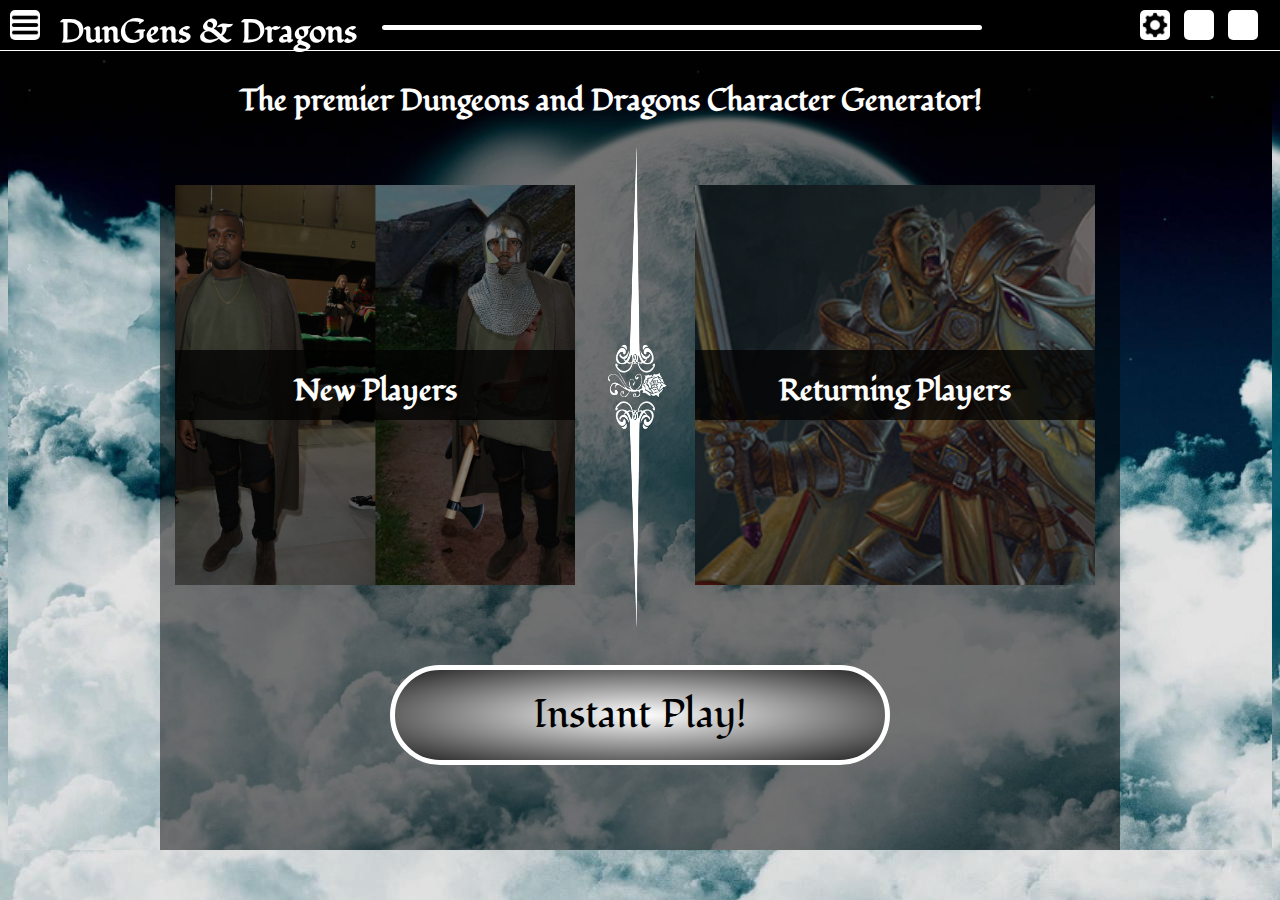
<file: home/index.html>
<!DOCTYPE html>
<html>
  <head>
    <meta charset="utf-8">
    <title>DunGens &amp Dragons | Home</title>
    <link href="https://fonts.googleapis.com/css?family=Fondamento" rel="stylesheet">
    <link rel="stylesheet" href="../master.css">
    <link rel="stylesheet" href="style.css">
  </head>
  <body>
    <header>
      <div id="wrapper">
        <div class="header menu">
          <img src="../img/menu.png" alt="">
        </div>
        <h1>DunGens &amp Dragons</h1>
        <div class="header border">
        </div>
        <ul>
          <li class="header list">
            <img src="../img/gear.png" alt="">
            <form class="login">
              <input type="text" name="user" placeholder="Enter User Name" required>
              <input type="text" name="password" placeholder="Ente Password" required="password">
              <button type="submit" name="button">Log In</button>
              <a href="../profile/profile.html"><button type="button" name="register">Register</button></a>
            </form>
          </li>
          <li class="header list"></li>
          <li class="header list"></li>
        </ul>
      </div>
    </header>
    <main>
      <section class="hidden master">
        <div class="hidden dropdown">
          <a href="../home/index.html"><p>Home</p></a>
        </div>
        <div class="hidden dropdown">
          <p>About Us</p>
        </div>
        <div class="hidden dropdown">
          <p>Contact Us</p>
        </div>
        <div class="hidden dropdown">
          <a href="https://www.paypal.com/us/home"><p>Donate/ Give Money</p></a>
        </div>
      </section>
      <section class="main master">
        <h2>The premier Dungeons and Dragons Character Generator!</h2>

        <div class="main option">
          <a href="../quiz/quiz.html"><div id="noob">
            <div>
              <h3>New Players</h3>
            </div>
          </div></a>
        </div>

        <img class="divider" src="../img/border.png">

        <div class="main option">
          <a href="../form/form.html"><div id="pro">
            <div>
              <h3>Returning Players</h3>
            </div>
          </div></a>
        </div>
        <a  href="../form/form.html"><button id="instant" type="submit" name="instant">Instant Play!</button></a>
      </section>

    </main>
    <footer>

    </footer>
    <script src="../constructor-info.js"></script>
    <script src="../constructor.js"></script>
    <script src="ran-gen.js"></script>
    <script src="../profile/login.js"></script>
    <script src="../profile/profile.js"></script>
    <script src="app.js">
    </script>
  </body>
</html>
</file>
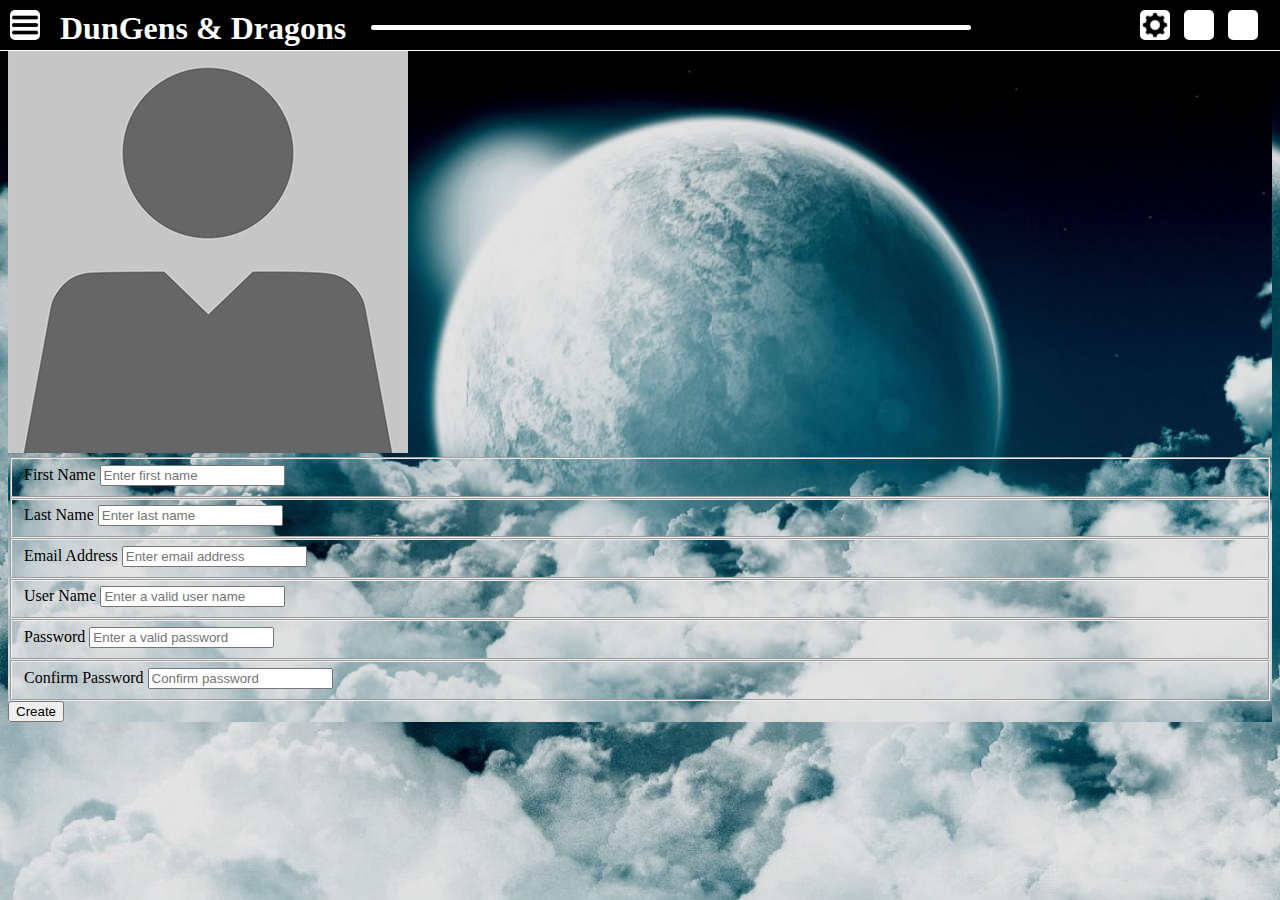
<file: profile/manage.html>
<!DOCTYPE html>
<html>
  <head>
    <meta charset="utf-8">
    <title>DunGens & Dragons | Home</title>
    <link rel="stylesheet" href="../master.css">
    <link rel="stylesheet" href="profile.css">
  </head>
  <body>
    <header>
      <div>
        <div class="header menu">
          <img src="../img/menu.png" alt="">
        </div>
        <h1>DunGens & Dragons</h1>
        <div class="header border">
        </div>
        <ul>
          <li class="header list">
            <img src="../img/gear.png" alt="">
            <form class="login">
              <input type="text" name="user" placeholder="Enter User Name" required>
              <input type="text" name="password" placeholder="Ente Password" required="password">
              <button type="submit" name="button">Log In</button>
            </form>
          </li>
          <li class="header list"></li>
          <li class="header list"></li>
        </ul>
      </div>
    </header>
    <main>
      <section class="hidden master">
        <div class="hidden dropdown">
          <a href="../home/index.html"><p>Home</p></a>
        </div>
        <div class="hidden dropdown">
          <p>About Us</p>
        </div>
        <div class="hidden dropdown">
          <p>Contact Us</p>
        </div>
        <div class="hidden dropdown">
          <a href="https://www.paypal.com/us/home"><p>Donate/ Give Money</p></a>
        </div>
      </section>
      <section class="master">
        <div>
          <img src="../img/large_pro.jpg" alt="">
          <form id="new profile">

            <fieldset>
              <label for="First Name">First Name</label>
              <input type="text" name="first" placeholder="Enter first name" required>
            </fieldset>

            <fieldset>
              <label for="Last Name">Last Name</label>
              <input type="text" name="last" placeholder="Enter last name" required>
            </fieldset>

            <fieldset>
              <label for="Email Address">Email Address</label>
              <input type="text" name="email" placeholder="Enter email address" required="email">
            </fieldset>

            <fieldset>
              <label for="User Name">User Name</label>
              <input type="text" name="user" placeholder="Enter a valid user name" required>
            </fieldset>

            <fieldset>
              <label for="Password">Password</label>
              <input type="text" name="pass" placeholder="Enter a valid password" required="password">
            </fieldset>

            <fieldset>
              <label for="Confirm">Confirm Password</label>
              <input type="text" name="conpass" placeholder="Confirm password" required>
            </fieldset>

            <button type="submit" name="create">Create</button>
          </form>
        </div>
      </section>
    </main>

    <footer>
    </footer>
    <script src="profile.js"></script>
    <script src="../home/app.js"></script>
    <script src="login.js"></script>
  </body>
</html>
</file>
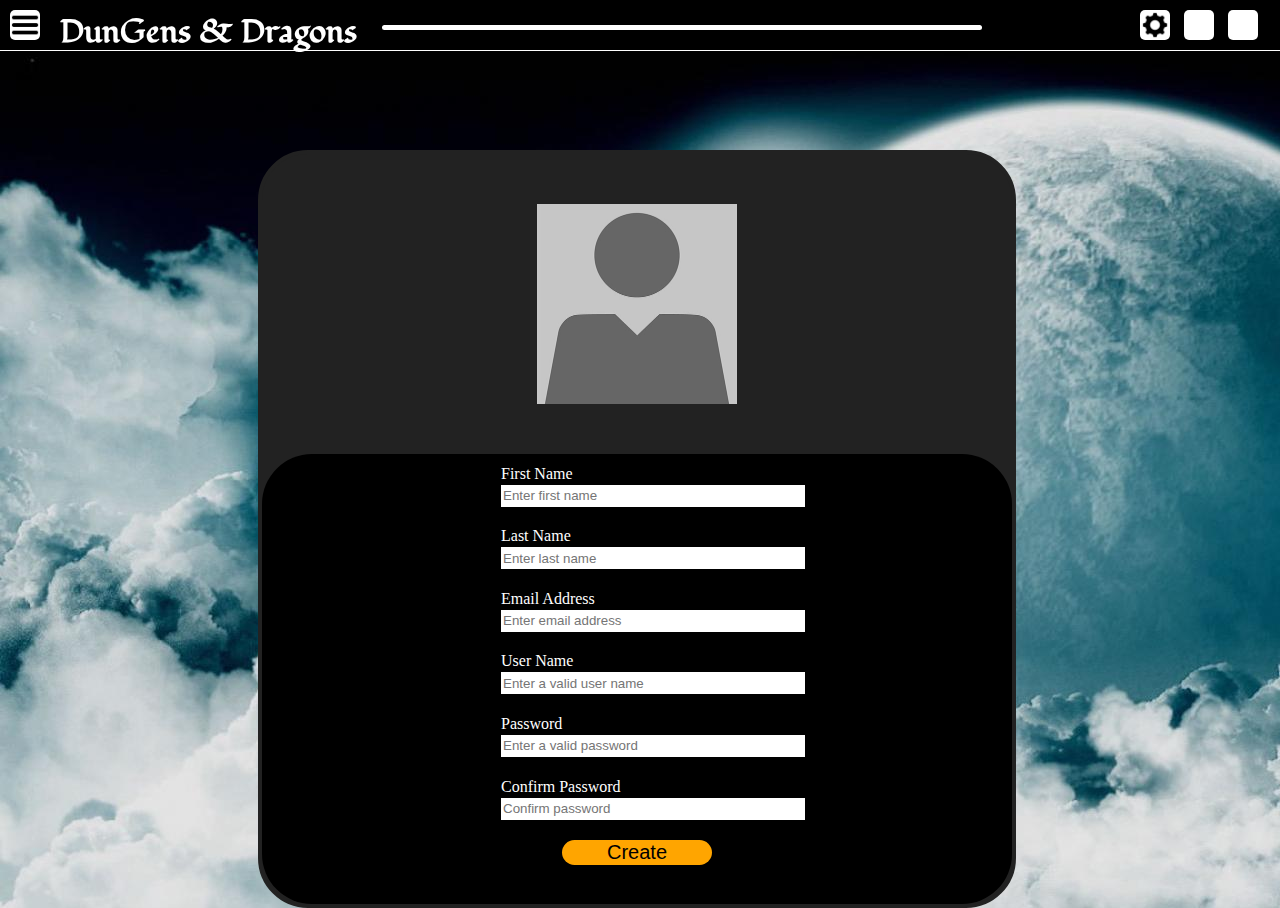
<file: profile/profile.html>
<!DOCTYPE html>
<html>
  <head>
    <meta charset="utf-8">
    <title>DunGens &amp Dragons | Home</title>
    <link href="https://fonts.googleapis.com/css?family=Fondamento" rel="stylesheet">
    <link rel="stylesheet" href="../master.css">
    <link rel="stylesheet" href="profile.css">
  </head>
  <body>
    <header>
      <div>
        <div class="header menu">
          <img src="../img/menu.png" alt="">
        </div>
        <h1>DunGens &amp Dragons</h1>
        <div class="header border">
        </div>
        <ul>
          <li class="header list">
            <img src="../img/gear.png" alt="">
            <form class="login">
              <input type="text" name="user" placeholder="Enter User Name" required>
              <input type="text" name="password" placeholder="Ente Password" required="password">
              <button type="submit" name="button">Log In</button>
              <a href="../profile/profile.html"><button type="button" name="register">Register</button></a>
            </form>
          </li>
          <li class="header list"></li>
          <li class="header list"></li>
        </ul>
      </div>
    </header>
    <main>
      <section class="hidden master">
        
        <div class="hidden dropdown">
          <a href="../home/index.html"><p>Home</p></a>
        </div>

        <div class="hidden dropdown">
          <p>About Us</p>
        </div>

        <div class="hidden dropdown">
          <a href="mailto:edwinjdelrio@gmail.com"><p>Contact Us</p></a>
        </div>

        <div class="hidden dropdown">
          <a href="https://www.paypal.me/ejdelrio"><p>Donate/ Give Money</p></a>
        </div>

      </section>
      <section class="center">
        <div>
          <img src="../img/large_pro.jpg" alt="">
          <form id="new profile">

            <fieldset>
              <label for="First Name">First Name</label>
              <input type="text" name="first" placeholder="Enter first name" required>
            </fieldset>

            <fieldset>
              <label for="Last Name">Last Name</label>
              <input type="text" name="last" placeholder="Enter last name" required>
            </fieldset>

            <fieldset>
              <label for="Email Address">Email Address</label>
              <input type="text" name="email" placeholder="Enter email address" required="email">
            </fieldset>

            <fieldset>
              <label for="User Name">User Name</label>
              <input type="text" name="user" placeholder="Enter a valid user name" required>
            </fieldset>

            <fieldset>
              <label for="Password">Password</label>
              <input type="text" name="pass" placeholder="Enter a valid password" required="password">
            </fieldset>

            <fieldset>
              <label for="Confirm">Confirm Password</label>
              <input type="text" name="conpass" placeholder="Confirm password" required>
            </fieldset>

            <button type="submit" name="create">Create</button>
          </form>
        </div>
      </section>
    </main>

    <footer>
    </footer>
    <script src="profile.js"></script>
    <script src="../home/app.js"></script>
    <script src="../profile/login.js"></script>
  </body>
</html>
</file>
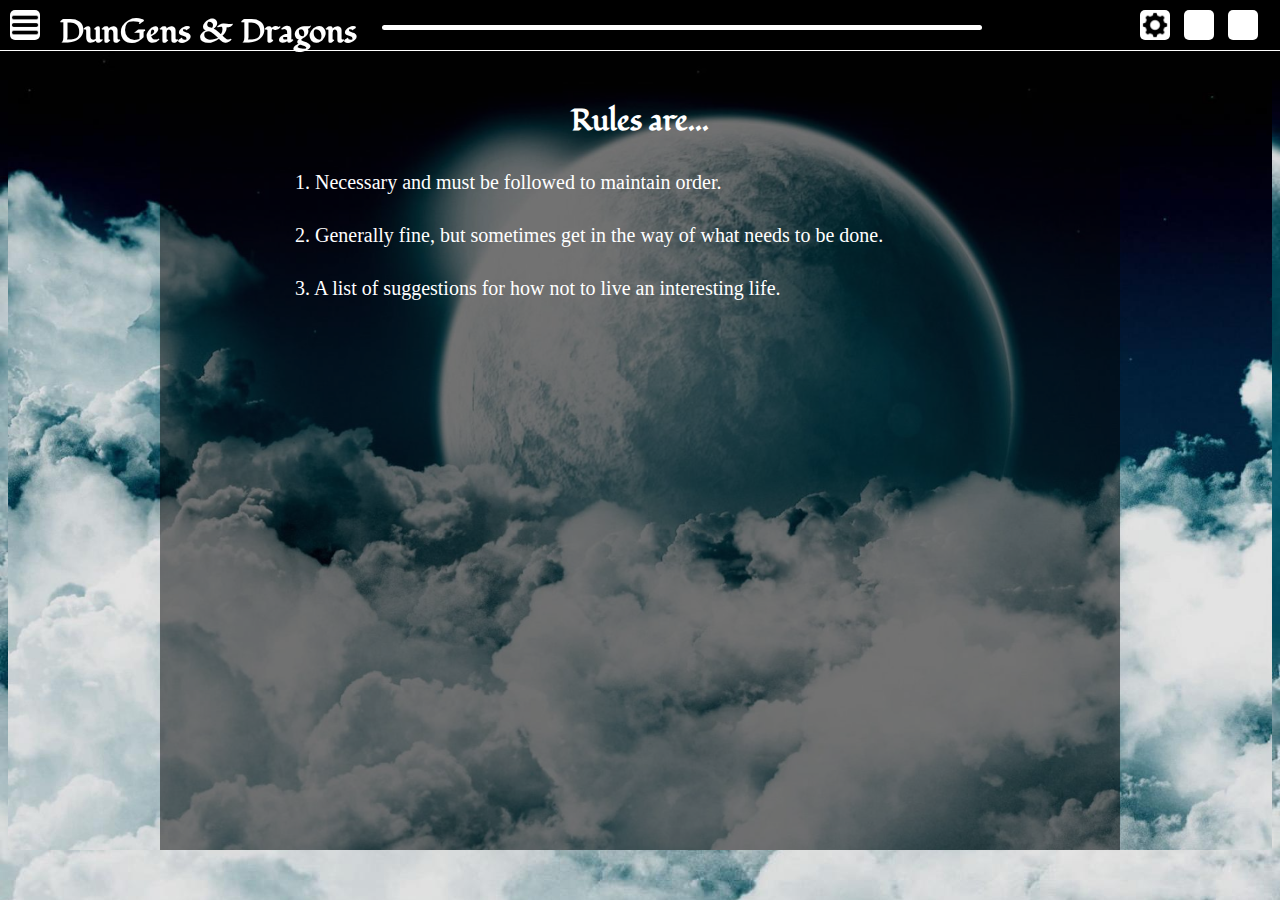
<file: quiz/quiz.html>
<!DOCTYPE html>
<html>
  <head>
    <meta charset="utf-8">
    <title>DunGens &amp Dragons | Home</title>
    <link href="https://fonts.googleapis.com/css?family=Fondamento" rel="stylesheet">
    <link rel="stylesheet" href="../master.css">
    <link rel="stylesheet" href="style.css">
  </head>
  <body>
    <header>
      <div id="wrapper">
        <div class="header menu">
          <img src="../img/menu.png" alt="">
        </div>
        <h1>DunGens &amp Dragons</h1>
        <div class="header border">
        </div>
        <ul>
          <li class="header list">
            <img src="../img/gear.png" alt="">
            <form class="login">
              <input type="text" name="user" placeholder="Enter User Name" required>
              <input type="text" name="password" placeholder="Ente Password" required="password">
              <button type="submit" name="button">Log In</button>
              <a href="../profile/profile.html"><button type="button" name="register">Register</button></a>
            </form>
          </li>
          <li class="header list"></li>
          <li class="header list"></li>
        </ul>
      </div>
    </header>
    <main>

      <section class="hidden master">
        <div class="hidden dropdown">
          <a href="../home/index.html"><p>Home</p></a>
        </div>
        <div class="hidden dropdown">
          <p>About Us</p>
        </div>
        <div class="hidden dropdown">
          <p>Contact Us</p>
        </div>
        <div class="hidden dropdown">
          <a href="https://www.paypal.com/us/home"><p>Donate/ Give Money</p></a>
        </div>
      </section>
      <section class="main master">

        <div id="classRace" class="no-display">
          <h3>Which image is most appealing to you?</h3>
          <ul>
            <li><img src="../img/survey/place_volcano.jpg" alt=""></li>
            <li><img src="../img/survey/place_forest.jpg" alt=""></li>
            <li><img src="../img/survey/place_cave.jpg" alt=""></li>
            <li><img src="../img/survey/place_village.jpg" alt=""></li>
            <li><img src="../img/survey/place_battlefield.jpg" alt=""></li>
            <li><img src="../img/survey/place_castle.jpg" alt=""></li>
          </ul>
        </div>

        <div id="alignment" class=>
          <h3 id="question">Placeholder</h3>
          <ul id="answers">
            <li>Answer 1</li>
            <li>Answer 2</li>
            <li>Answer 3</li>
            <li>Answer 4</li>
          </ul>
        </div>
      </section>





    </main>
    <footer>

    </footer>
    <script src="../home/app.js"></script>
    <script src="../constructor-info.js"></script>
    <script src="../constructor.js"></script>
    <script src="../home/ran-gen.js"></script>
    <script src="align.js"></script>
    <script src="../quiz/app.js"></script>
    <script src="../profile/login.js"></script>
    <script src="../profile/profile.js"></script>
  </body>
</html>
</file>
<file: master.css>
li {
  list-style: none;
}

body {
  background: black url('img/moon.jpg');
}

header {
  background: black;
  width: 100%;
  height: 50px;
  position: fixed;
  top: 0;
  left: 0;
  border-bottom: 1px solid white;
}

a{
  text-decoration: none;
}

.menu {
  float: left;
  height: 30px;
  left: 30px;
  margin-top: 10px;
  margin-left: 10px;
  border-radius: 5px;
}

.menu>img {
  height: 30px;
  width: 30px;
  cursor: pointer;
}

header>div>h1 {
  height: 50px;
  float: left;
  margin-top: 10px;
  margin-left: 20px;
  color: white;
  font-family: 'Fondamento', cursive;
}

.header.border {
  float: left;
  margin-top: 25px;
  margin-left: 25px;
  height: 5px;
  width: 600px;
  border-radius: 5px;
}

header>div>ul {
  float: right;
  height: 50px;
  width: 150px;
  margin: 0px;
  padding: 0px;
}

header>div>ul>li {
  margin: 0px;
  padding: 0px;
  height: 30px;
  width: 30px;
  display: inline-block;
  margin-top: 10px;
  margin-left: 10px;
  border-radius: 5px;
}

header>div>ul>li>img {
  height: 30px;
  width: 30px;
}

.header {
  background: white;
}

.login {
  position: fixed;
  right: 0;
  margin-right: 20px;
  margin-top: 7px;
  height: 150px;
  width: 250px;
  background: black;
  outline: 1px solid white;
  display: none;
}

.login * {
  margin-left: 10px;
  margin-top: 20px;
}

.login input {
  width: 200px;
}

.login image {
  height: 100px;
  width: 100px;
}

.login button {
  width: 100px;
  height: 25px;
  border: 2px solid white;
  background: black;
  color: white;
  border-radius: 50px;
}

.login button:hover {
  background: white;
  color: black;
  cursor: pointer;
}


.hidden.master{
  position: fixed;
  left: 0;
  top: 0;
  margin-top: 51px;
  width: 200px;
  height: 800px;
  background: black;
  border-right: 2px solid white;
  display: none;
}

.hidden.dropdown {
  width: 200px;
  height: 50px;
  border-bottom: 1px solid black;
  cursor: pointer;
}

.hidden.dropdown p {
  height: 50px;
  margin: 0px;
  border: 0px;
  font-size: 20px;
  font-family: fantasy;
  color: white;
}

.hidden.dropdown:first-child{
  margin-top: 50px;
}

.hidden.dropdown:hover, .hidden.dropdown p:hover {
  background: white;
  color: black;
}

main {
  margin-top: 50px;
  background: url('../img/moon.jpg');
  background-size: cover;
}

.main.master {
  width: 960px;
  height: 800px;
  margin: auto;
  background: rgba(1, 1, 1, 0.5);
}
</file>
<file: home/style.css>
.main.master {
  width: 960px;
  height: 800px;
  margin: auto;
  background: rgba(1, 1, 1, 0.5);
}

.main>h2 {
  color: white;
  height: 30px;
  width: 800px;
  float: left;
  margin-left: 80px;
  margin-top: 30px;
  font-size: 30px;
  font-family: 'Fondamento', cursive;
}

.main.option {
  width: 400px;
  height: 400px;
  background: white;
  float:left;
  margin-top: 50px;
  margin-left: 15px;
}

.main.option> * {
  width: 400px;
  height: 400px;
}


#noob {
  background: url("../img/kanye.png");
  background-size: contain;
}

#pro {
  background: url("../img/HalfOrc_Paladin.jpg");
  background-size: cover;
}

#noob> div, #pro> div {
  height: 400px;
  width: 400px;
  background: rgba(1, 1, 1, 0.5);
  cursor: pointer;
  transition: .35s all;
}

#noob>div>h3, #pro>div>h3 {
  float: left;
  margin: 0px;
  padding: 0px;
  height: 50px;
  width: 400px;
  color: white;
  background: rgba(1, 1, 1, 0.75);
  text-align: center;
  padding-top: 20px;
  margin-top: 165px;
  font-size: 30px;
  font-family: 'Fondamento', cursive;
  transition: .35s all;
}

#noob> div:hover, #pro> div:hover {
  background: none;
}

.main>:nth-child(2) {
}

.divider {
  height: 500px;
  width: 90px;
  float: left;
  margin-left: 15px;
  border-radius: 20px;
}

button[name="instant"] {
  float: left;
  margin-left: 230px;
  margin-top: 30px;
  color: white;
  background: radial-gradient(white, #222222);
  width: 500px;
  height: 100px;
  border:  5px solid white;
  border-radius: 50px;
  color: black;
  font-size: 40px;
  font-family: 'Fondamento', cursive;
}
</file>
<file: profile/profile.css>
.center {
  float: left;
  width: 850px;
  height: 800px;
  margin-top: 50px;
  margin-left: 200px;
}

.center>div{
  width: 750px;
  height: 750px;
  margin: 50px;
  background: #222222;
  border: 4px solid #222222;
  border-radius: 50px;
}

.center>div>img {
  float: left;
  width: 200px;
  height: 200px;
  margin-left: 275px;
  margin-top: 50px;
}

.center * {
  outline: none;
  border: none;
}

.center>div> form {
  float: left;
  width: 100%;
  height: 450px;
  margin-top: 50px;
  border: none;
  background: black;
  border-radius: 50px;
}

.center>div> form input, .center>div> form label {
  float: left;
  width: 300px;
  height: 20px;
  margin-left: 225px;
  border: none;
}
.center>div> form label {
  margin-top: 5px;
  color: white;
}

.center>div> form button {
  float: left;
  margin-left: 300px;
  margin-top: 10px;
  width: 150px;
  height: 25px;
  background: orange;
  color: black;
  border-radius: 100px;
  border: none;
  font-size: 20px;
}
</file>
<file: quiz/style.css>
.no-display{
  display:none;
}

.main.master h3 {
  color: white;
  font-size: 30px;
  font-family: 'Fondamento', cursive;
  width: 100%;
  text-align: center;
  margin-top: 50px;
  float: left;
}

.main.master ul {
  padding: 0px;
  margin: 0px;
  width: 690px;
  margin-left: 105px;
}

.main.master ul li {
  float: left;
  display: inline-block;
  margin-left: 30px;
  margin-top: 30px;
}

img {
  width: 200px;
  height: 200px;
}

#answers li {
  float: none;
  display: block;
  margin-left: 30px;
  margin-top: 30px;
  color: white;
  font-size: 20px;
  cursor: pointer;
}

#answers li:hover{
  color:red;
}
</file>
